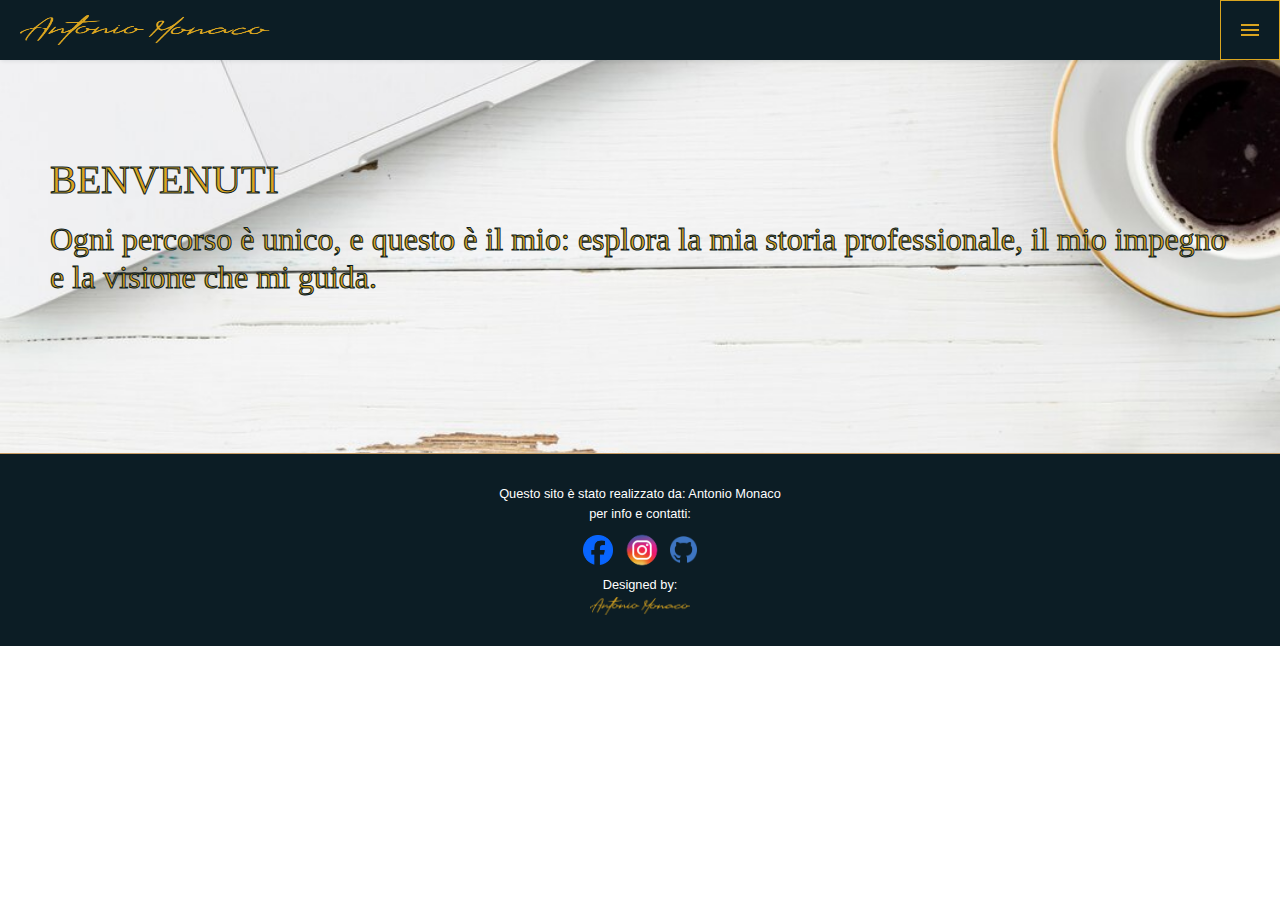
<file: index.html>
<!DOCTYPE html>

<html prefix="og: https://ogp.me/ns#">

<head>
  
    <meta property="og:title" content="Antonio Monaco" />
    <meta property="og:type" content="sito personale" />
    <meta property="og:url" content="https://amstyle94.github.io/" />
    <meta property="og:image" content="assets/img/firmaam.png" />

    <meta charset="UTF-8">
   
    <meta http-equiv="X-UA compatible" content="IE=edge">
    
    <meta name="viewport" content="width=device-width, initial-scale=1.0">

  <title>HOME</title>
  <link href="https://cdn.jsdelivr.net/npm/bootstrap@5.3.3/dist/css/bootstrap.min.css" rel="stylesheet" integrity="sha384-QWTKZyjpPEjISv5WaRU9OFeRpok6YctnYmDr5pNlyT2bRjXh0JMhjY6hW+ALEwIH" crossorigin="anonymous">
  
  
  <link rel="icon" href="assets/img/favicon.ico" type="assets/img/image/x-icon">

  <link rel="icon" href="assets/img/favicon-32x32.png" sizes="32x32" type="image/png">

  <link rel="icon" href="assets/img/favicon-16x16.png" sizes="16x16" type="image/png">
  
  <link rel="stylesheet" href="assets/css/style-index.css">

</head>


  <body>
    <heder class="heder">
      <a target="_blank" rel="noopener noreferrer" href="index.html" class="logo"><img class="imagelogo" src="assets/img/firmaam.png" alt="firma personale"></a>
    <input class="menu-btn" id="menu-btn" type="checkbox">
    <label for="menu-btn" class="menu-icon">
    <span class="nav-icon"></span>
    </label>
    <ul class="menu">
      <li><a target="_blank" rel="noopener noreferrer" href="story.html">Storia</li></a>
      <li><a target="_blank" rel="noopener noreferrer" href="cv.html">Curriculum Vitae</li></a>
      <li><a target="_blank" rel="noopener noreferrer" href="/contatti.html">Contacts</li></a>
    </ul>
    
   </heder> 
   
    <div class="cover" > 
      <p> <h1>BENVENUTI</h1> </p>
    <p><h2>Ogni percorso è unico, e questo è il mio: esplora la mia storia professionale, 
      il mio impegno e la visione che mi guida. </h2></p>
     </div>
    
 </div>
 <footer>
  Questo sito è stato realizzato da: Antonio Monaco <br>
  per info e contatti:<br>
  
  <a target="_blank" rel="noopener noreferrer" href="https://www.facebook.com/permalink.php/?story_fbid=111796483583291&id=109350463827893"><img class="imagefacebook" src="assets/img/fb.png"  title="facebook" alt="Facebook icon"></a>
  <a target="_blank" rel="noopener noreferrer" href="https://www.instagram.com/"><img class="imageistagram" src="assets/img/ista.webp" title="Instagram" alt="Instagram icon"></a>
  <a target="_blank" rel="noopener noreferrer" href="https://github.com/amstyle94/il-mio-sito-internet"><img class="imagegithub" src="assets/img/gi.webp" title="github" alt="github icon"></a> <BR>

      Designed by:<br>
     <img  src="assets/img/firmaam.png" class="imagefirmafooter" alt="firma personale">   
  
  </footer>

</body>

</html>
</file>
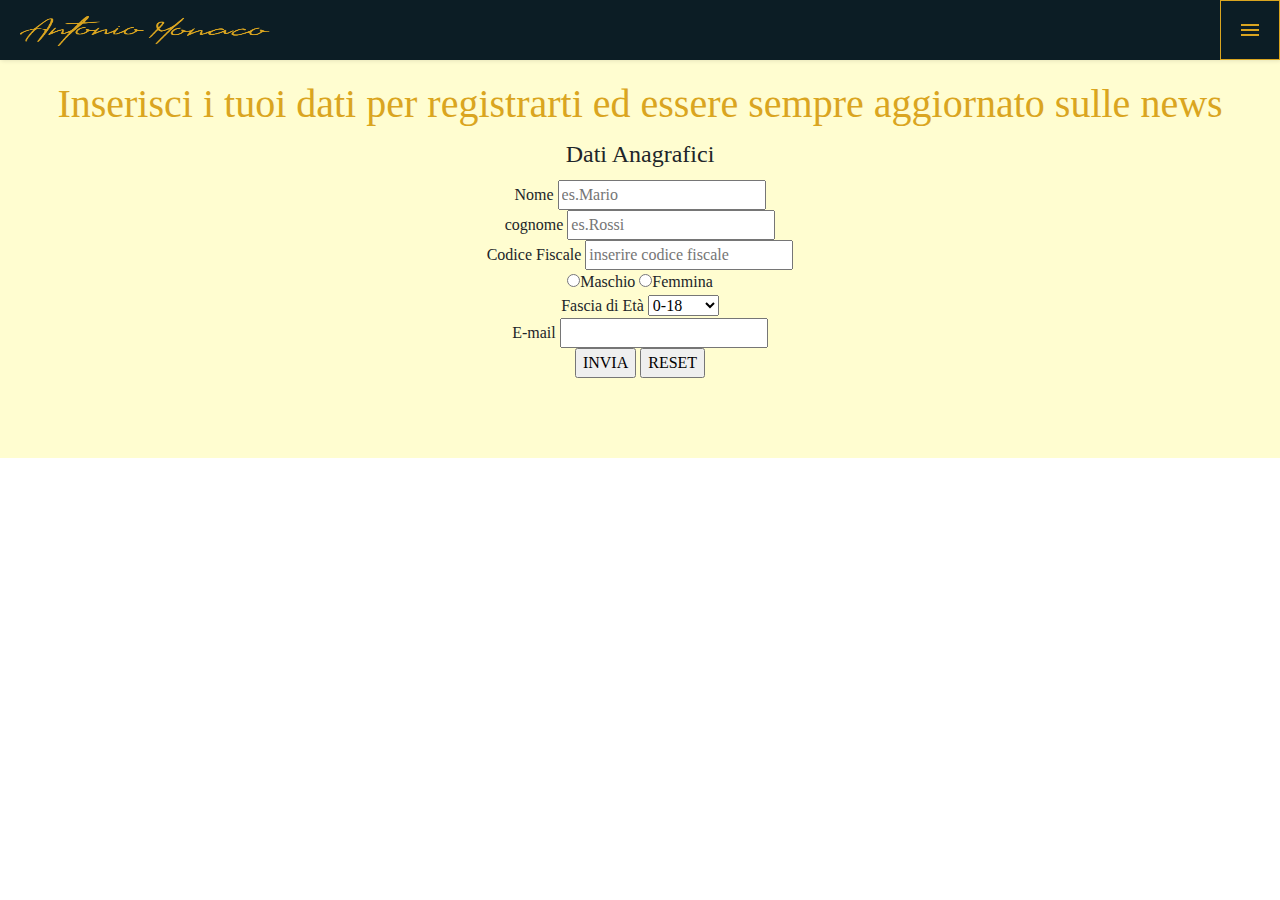
<file: contacts.html>
<!DOCTYPE html>

<html lang="it">

<head>

    <meta charset="UTF-8">
   
    <meta http-equiv="X-UA compatible" content="IE=edge">
    
    <meta name="viewport" content="width=device-width, initial-scale=1.0">

  <title>HOME</title>
  <link href="https://cdn.jsdelivr.net/npm/bootstrap@5.3.3/dist/css/bootstrap.min.css" rel="stylesheet" integrity="sha384-QWTKZyjpPEjISv5WaRU9OFeRpok6YctnYmDr5pNlyT2bRjXh0JMhjY6hW+ALEwIH" crossorigin="anonymous">
  
  
  <link rel="icon" href="assets/img/favicon.ico" type="assets/img/image/x-icon">

  <link rel="icon" href="assets/img/favicon-32x32.png" sizes="32x32" type="image/png">

  <link rel="icon" href="assets/img/favicon-16x16.png" sizes="16x16" type="image/png">
  
  <link rel="stylesheet" href="assets/css/style.css">

</head>


  <body>
    <heder class="heder">
     <a href="index.html" class="logo"><img src="assets/img/firmaam.png" width="250" height="30"></a>
    <input class="menu-btn" id="menu-btn" type="checkbox">
    <label for="menu-btn" class="menu-icon">
    <span class="nav-icon"></span>
    </label>
    <ul class="menu">
      <li><a href="story.html">Storia</li></a>
      <li><a href="cv.html">Curriculum Vitae</li></a>
      <li><a href="contacts.html">Contacts</li></a>
    </ul>
    
   </heder> 
   
    <div class="cover" > 
  <h1>Inserisci i tuoi dati per 
    registrarti ed essere sempre aggiornato sulle news
  </h1>
  <form action="salva-dati.php" method="post">
    <fieldset>
      <legend>Dati Anagrafici</legend>
      <label for="nome">Nome</label>
   <input type="text"name="nome" placeholder="es.Mario" required> <br>
   <label for="cognome">cognome</label>
   <input type="text" name="cognome" placeholder="es.Rossi" required> <br>
   <label for="codicefiscale">Codice Fiscale</label>
   <input type="text" name="codicefiscale" maxlength="16" placeholder="inserire codice fiscale" required><br>
   <div>

    <input type="radio"name="genere" value="m">Maschio
    <input type="radio"name="genere" value="f">Femmina
    </div>
   <label for="fasciaetà">Fascia di Età</label>
   <select name="fasciaetà">
    <option value="0-18">0-18</option>
    <option value="18-40">18-40</option>
    <option value="40-65">40-65</option>
    <option value="over65">over 65</option><br>
     </select><br>

    <label form="email">E-mail</label>
    <input type="email">
       </fieldset>

<input type="submit" value="INVIA">
<input type="reset" value="RESET">

  </form>
</div>
</body>

</html>
</file>
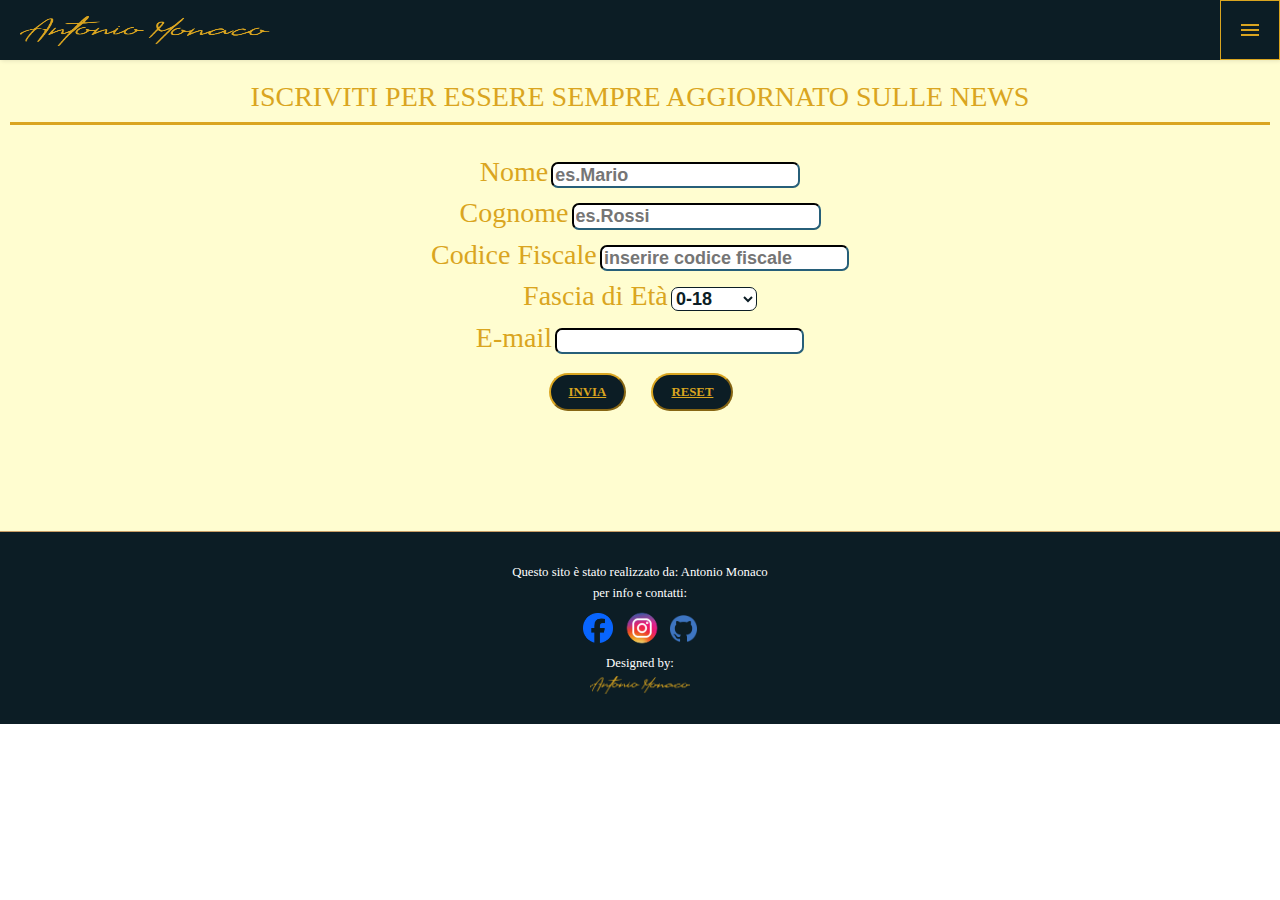
<file: contatti.html>
<!DOCTYPE html>

<html prefix="og: https://ogp.me/ns#">

<head>
  
    <meta property="og:title" content="Antonio Monaco" />
    <meta property="og:type" content="sito personale" />
    <meta property="og:url" content="https://amstyle94.github.io/" />
    <meta property="og:image" content="assets/img/firmaam.png" />
    <meta charset="UTF-8">
   
    <meta http-equiv="X-UA compatible" content="IE=edge">
    
    <meta name="viewport" content="width=device-width, initial-scale=1.0">

  <title>CONTATTI</title>
  <link href="https://cdn.jsdelivr.net/npm/bootstrap@5.3.3/dist/css/bootstrap.min.css" rel="stylesheet" integrity="sha384-QWTKZyjpPEjISv5WaRU9OFeRpok6YctnYmDr5pNlyT2bRjXh0JMhjY6hW+ALEwIH" crossorigin="anonymous">
  
  
  <link rel="icon" href="assets/img/favicon.ico" type="assets/img/image/x-icon">

  <link rel="icon" href="assets/img/favicon-32x32.png" sizes="32x32" type="image/png">

  <link rel="icon" href="assets/img/favicon-16x16.png" sizes="16x16" type="image/png">
  
  <link rel="stylesheet" href="assets/css/style.css">

</head>


  <body>
    <heder class="heder">
     <a href="index.html" class="logo"><img class="imagelogo" src="assets/img/firmaam.png" alt="firma personale" ></a>
    <input class="menu-btn" id="menu-btn" type="checkbox">
    <label for="menu-btn" class="menu-icon">
    <span class="nav-icon"></span>
    </label>
    <ul class="menu">
      <li><a href="story.html">Storia</li></a>
      <li><a href="cv.html">Curriculum Vitae</li></a>
      <li><a href="contatti.html">Contacts</li></a>
    </ul>
    
   </heder> 
   
    <div class="cover" > 
  <h3>ISCRIVITI PER ESSERE SEMPRE AGGIORNATO SULLE NEWS
  </h3>
  
  <form action="salva-dati.php" method="post">
    <div class ="daticontatti">
    <fieldset>
      <label for="nome"><h3>Nome</h3></label>
   <input class="casella" type="text"name="nome" placeholder="es.Mario" required> <br>
   <label for="cognome"><h3>Cognome</h3></label>
   <input class="casella" type="text" name="cognome" placeholder="es.Rossi" required> <br>
   <label for="codicefiscale"><h3>Codice Fiscale</h3></label>
   <input class="casella" type="text" name="codicefiscale" maxlength="16" placeholder="inserire codice fiscale" required><br>
   
   <label for="fasciaetà"><h3>Fascia di Età</h3></label>
   <select class="casella" name="fasciaetà">
    <option value="0-18">0-18</option>
    <option value="18-40">18-40</option>
    <option value="40-65">40-65</option>
    <option value="over65">over 65</option><br>
     </select><br>

    <label form="email"><h3>E-mail</h3></label>
    <input class="casella" type="email">
       </fieldset>

<input class="invia" type="submit" value= "INVIA">
<input class="reset" type="reset" value="RESET">
    
  </form></div></div>
  <footer>
    Questo sito è stato realizzato da: Antonio Monaco <br>
    per info e contatti:<br>
    
    <a target="_blank" rel="noopener noreferrer" href="https://www.facebook.com/permalink.php/?story_fbid=111796483583291&id=109350463827893"><img class="imagefacebook" src="assets/img/fb.png"  title="facebook" alt="Facebook icon"></a>
    <a target="_blank" rel="noopener noreferrer"  href="https://www.instagram.com/"><img class="imageistagram" src="assets/img/ista.webp" title="Instagram" alt="Instagram icon"></a>
    <a target="_blank" rel="noopener noreferrer" href="https://github.com/amstyle94/il-mio-sito-internet"><img class="imagegithub" src="assets/img/gi.webp" title="github" alt="github icon"></a> <BR>

        Designed by:<br>
       <img  src="assets/img/firmaam.png" class="imagefirmafooter" alt="firma personale">   
    
    </footer>

</body>

</html>
</file>
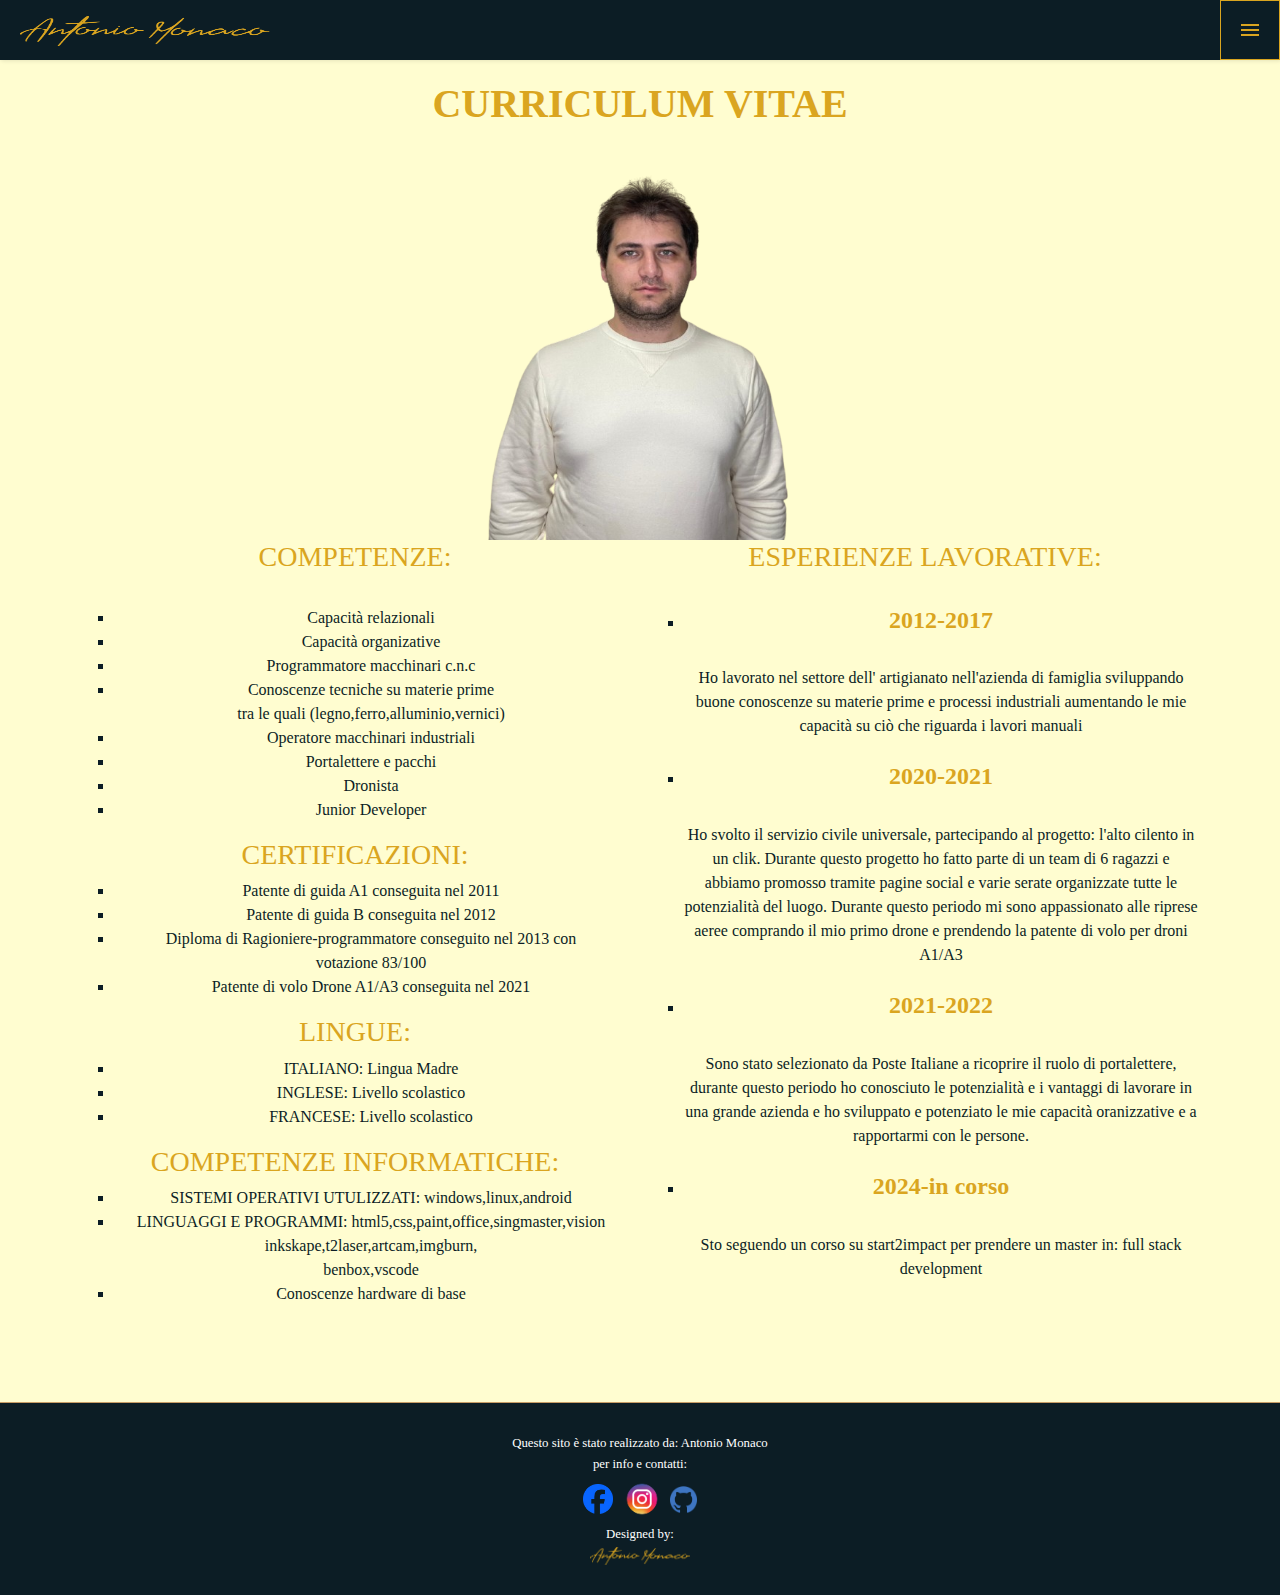
<file: cv.html>
<!DOCTYPE html>

<html prefix="og: https://ogp.me/ns#">

<head>
  
    <meta property="og:title" content="Antonio Monaco" />
    <meta property="og:type" content="sito personale" />
    <meta property="og:url" content="https://amstyle94.github.io/" />
    <meta property="og:image" content="assets/img/firmaam.png" />
  <meta charset="UTF-8">
  <meta name="viewport" content="width=device-width, initial-scale=1.0">
  <link href="https://cdn.jsdelivr.net/npm/bootstrap@5.3.3/dist/css/bootstrap.min.css" rel="stylesheet" integrity="sha384-QWTKZyjpPEjISv5WaRU9OFeRpok6YctnYmDr5pNlyT2bRjXh0JMhjY6hW+ALEwIH" crossorigin="anonymous">
  
  <title>c.v</title>
  <link rel="icon" href="assets/img/favicon.ico" type="assets/img/image/x-icon">

  <link rel="icon" href="assets/img/favicon-32x32.png" sizes="32x32" type="image/png">

  <link rel="icon" href="assets/img/favicon-16x16.png" sizes="16x16" type="image/png">
  
  <link rel="stylesheet" href="assets/css/style.css">


</head>
<body>
  <heder class="heder">
    <a href="index.html" class="logo"><img class="imagelogo" src="assets/img/firmaam.png" alt="firma personale" ></a>
   <input class="menu-btn" id="menu-btn" type="checkbox">
   <label for="menu-btn" class="menu-icon">
   <span class="nav-icon"></span>
   </label>
   <ul class="menu">
     <li><a href="story.html">Storia</li></a>
     <li><a href="cv.html">Curriculum Vitae</li></a>
     <li><a href="/contatti.html">Contacts</li></a>
   </ul>
   </heder>  
   <div class="cover" > 
  <div class="container text-center">
    <div class="row">
      <div class="col1">
       <h1><STRONG>CURRICULUM VITAE</STRONG></h1> <BR>
        <img class="imagepersonale" src="assets/img/fotopersonal.png" alt="miafotopersonale" >
      </div>
    
      <div class="col">
       <h3>COMPETENZE:</h3><BR>
          <ul class="a">
            <li>Capacità relazionali</li>
            <li>Capacità organizative</li>
            <li>Programmatore macchinari c.n.c</li>
            <li>Conoscenze tecniche su materie prime<br>
            tra le quali (legno,ferro,alluminio,vernici)</li>
            <li>Operatore macchinari industriali</li>
            <li>Portalettere e pacchi</li>
            <li>Dronista</li>
            <li>Junior Developer</li>
          </ul>
          <H3>CERTIFICAZIONI:</H3>
          <ul class="a">
            <li>Patente di guida A1 conseguita nel 2011</li>
            <li>Patente di guida B conseguita nel 2012</li>
            <li>Diploma di Ragioniere-programmatore conseguito nel 2013 con<br>
            votazione 83/100</li>
            <li>Patente di volo Drone A1/A3 conseguita nel 2021</li>
          </ul>
          <h3>LINGUE:</h3>
          <ul class="a">
            <li>ITALIANO: Lingua Madre</li>
            <li>INGLESE: Livello scolastico</li>
            <li>FRANCESE: Livello scolastico</li>
          </ul>
          <h3>COMPETENZE INFORMATICHE: </h3>
          <ul class="a">
            <li>SISTEMI OPERATIVI UTULIZZATI:
               windows,linux,android</li>
               <li>LINGUAGGI E PROGRAMMI:
                html5,css,paint,office,singmaster,vision
                inkskape,t2laser,artcam,imgburn,<br>benbox,vscode
               </li>
               <li>Conoscenze hardware di base</li>
          </ul>


      </div>
      <div class="col">
        <h3>ESPERIENZE LAVORATIVE:</h3><br>
        <ul class="a">
          <li><h4><strong>2012-2017 </strong></h4><br>
          Ho lavorato nel settore dell' artigianato 
          nell'azienda di famiglia sviluppando buone conoscenze
          su materie prime e  processi industriali aumentando le mie 
          capacità su ciò che riguarda i lavori manuali</li><br>
          <li><h4><strong> 2020-2021</strong></h4><br>
            Ho svolto il servizio civile universale, partecipando al progetto:
            l'alto cilento in un clik. Durante questo progetto ho fatto parte di un team di 6 ragazzi
            e abbiamo promosso tramite pagine social e varie serate organizzate tutte le potenzialità del luogo.
            Durante questo periodo mi sono appassionato alle riprese aeree comprando il mio primo drone e prendendo la patente di volo 
            per droni A1/A3
          </li><br>
            <li><h4><strong>2021-2022</strong></h4><br>
            Sono stato selezionato da Poste Italiane a ricoprire il ruolo di portalettere, durante questo periodo
            ho conosciuto le potenzialità e i vantaggi di lavorare in una grande azienda e ho sviluppato e potenziato
            le mie capacità oranizzative e a rapportarmi con le persone.
          </li><br>
            <li><h4><strong>2024-in corso </strong></h4><br>
            Sto seguendo un corso su start2impact per prendere un master in: full stack development</li>

          
        </ul>
      </div>
    
    </div>

  </div>
  </div>
</div>
<footer>
  Questo sito è stato realizzato da: Antonio Monaco <br>
  per info e contatti:<br>
  
  <a target="_blank" rel="noopener noreferrer" href="https://www.facebook.com/permalink.php/?story_fbid=111796483583291&id=109350463827893"><img class="imagefacebook" src="assets/img/fb.png"  title="facebook" alt="Facebook icon"></a>
  <a target="_blank" rel="noopener noreferrer" href="https://www.instagram.com/"><img class="imageistagram" src="assets/img/ista.webp" title="Instagram" alt="Instagram icon"></a>
  <a target="_blank" rel="noopener noreferrer" href="https://github.com/amstyle94/il-mio-sito-internet"><img class="imagegithub" src="assets/img/gi.webp" title="github" alt="github icon"></a> <BR>

      Designed by:<br>
     <img  src="assets/img/firmaam.png" class="imagefirmafooter" alt="firma personale">   
  
  </footer>

</body>

</html>
</file>
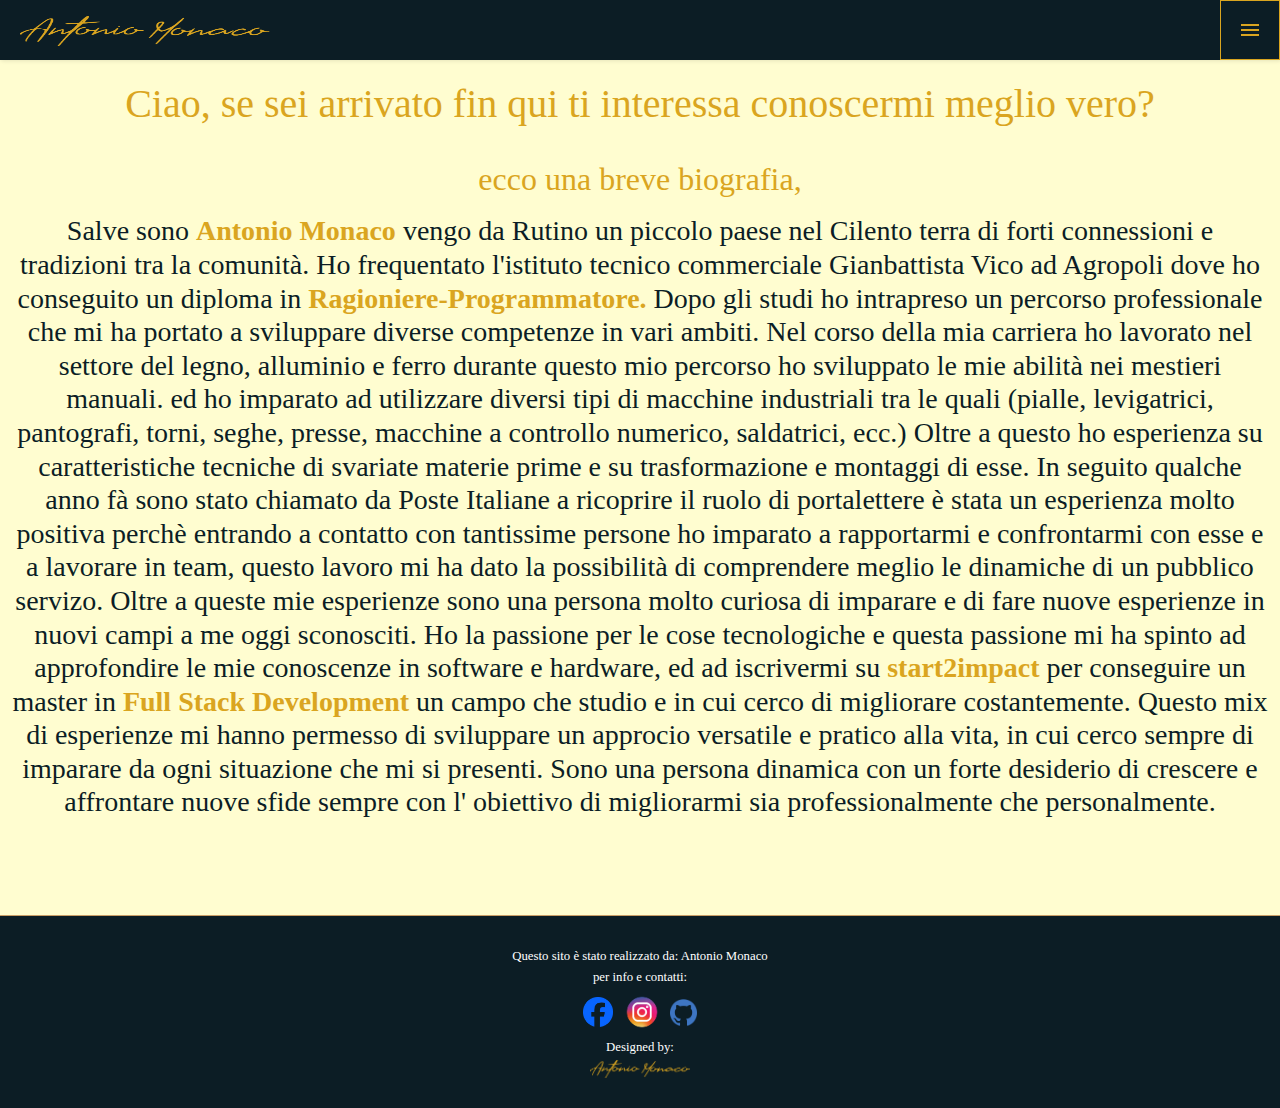
<file: story.html>
<!DOCTYPE html>

<html prefix="og: https://ogp.me/ns#">

<head>
  
    <meta property="og:title" content="Antonio Monaco" />
    <meta property="og:type" content="sito personale" />
    <meta property="og:url" content="https://amstyle94.github.io/" />
    <meta property="og:image" content="assets/img/firmaam.png" />

    <meta charset="UTF-8">
   
    <meta http-equiv="X-UA compatible" content="IE=edge">
    
    <meta name="viewport" content="width=device-width, initial-scale=1.0">
    <link href="https://cdn.jsdelivr.net/npm/bootstrap@5.3.3/dist/css/bootstrap.min.css" rel="stylesheet" integrity="sha384-QWTKZyjpPEjISv5WaRU9OFeRpok6YctnYmDr5pNlyT2bRjXh0JMhjY6hW+ALEwIH" crossorigin="anonymous">
  <title>STORIA</title>

  <link rel="icon" href="assets/img/favicon.ico" type="assets/img/image/x-icon">

  <link rel="icon" href="assets/img/favicon-32x32.png" sizes="32x32" type="image/png">

  <link rel="icon" href="assets/img/favicon-16x16.png" sizes="16x16" type="image/png">
  
  <link rel="stylesheet" href="assets/css/style.css">

</head>

<body><heder class="heder">
  <a href="index.html" class="logo"><img class="imagelogo" src="assets/img/firmaam.png" alt="firma personale" ></a>
 <input class="menu-btn" id="menu-btn" type="checkbox">
 <label for="menu-btn" class="menu-icon">
 <span class="nav-icon"></span>
 </label>
 <ul class="menu">
   <li><a href="story.html">Storia</li></a>
   <li><a href="cv.html">Curriculum Vitae</li></a>
   <li><a href="/contatti.html">Contacts</li></a>
 </ul>
 </heder> 
  
 <div class="cover" > 
  <h1>Ciao, se sei arrivato fin qui ti interessa conoscermi meglio vero?</h1><br>
  <h2>ecco una breve biografia, </h2> <p><h3><div class="testostoria">
  Salve sono <strong>Antonio Monaco</strong> vengo da Rutino un piccolo paese nel Cilento terra di 
  forti connessioni e tradizioni tra la comunità. Ho frequentato l'istituto tecnico commerciale Gianbattista Vico 
  ad Agropoli dove ho conseguito un diploma in <strong>Ragioniere-Programmatore.</strong>  Dopo gli studi ho intrapreso
  un percorso professionale che mi ha portato a sviluppare diverse competenze in vari ambiti.
  Nel corso della mia carriera ho lavorato nel settore del legno, alluminio e ferro durante questo mio percorso ho 
  sviluppato le mie abilità nei mestieri manuali. ed ho imparato ad utilizzare diversi tipi di macchine
  industriali tra le quali (pialle, levigatrici, pantografi, torni, seghe, presse, macchine a controllo numerico,
   saldatrici, ecc.)
  Oltre a questo ho esperienza su caratteristiche tecniche di svariate materie prime e su trasformazione e montaggi di esse.
   In seguito qualche anno fà sono stato chiamato
  da Poste Italiane a ricoprire il ruolo di portalettere è stata un esperienza molto positiva perchè entrando a contatto con tantissime persone 
  ho imparato a rapportarmi e confrontarmi con esse e a lavorare in team, 
  questo lavoro mi ha dato la possibilità di comprendere meglio le dinamiche di un pubblico servizo.
  Oltre a queste mie esperienze sono una persona molto curiosa di imparare e di fare nuove esperienze in nuovi campi a me oggi sconosciti.
  Ho la passione per le cose tecnologiche e questa passione mi ha spinto ad approfondire le mie conoscenze in software e hardware,
   ed ad iscrivermi su <strong>start2impact</strong> per conseguire un master in <strong>Full Stack Development</strong> 
   un campo che studio e in cui cerco di migliorare costantemente.
  Questo mix di esperienze mi hanno permesso di sviluppare un approcio versatile
  e pratico alla vita, in cui cerco sempre di imparare da ogni situazione che mi si presenti.
  Sono una persona dinamica con un forte desiderio di crescere e affrontare nuove sfide sempre con l' obiettivo di migliorarmi 
  sia professionalmente che personalmente.
</h3></p></div></div>
<footer>
  Questo sito è stato realizzato da: Antonio Monaco <br>
  per info e contatti:<br>
  
  <a target="_blank" rel="noopener noreferrer" href="https://www.facebook.com/permalink.php/?story_fbid=111796483583291&id=109350463827893"><img class="imagefacebook" src="assets/img/fb.png"  title="facebook" alt="Facebook icon"></a>
  <a target="_blank" rel="noopener noreferrer" href="https://www.instagram.com/"><img class="imageistagram" src="assets/img/ista.webp" title="Instagram" alt="Instagram icon"></a>
  <a target="_blank" rel="noopener noreferrer" href="https://github.com/amstyle94/il-mio-sito-internet"><img class="imagegithub" src="assets/img/gi.webp" title="github" alt="github icon"></a> <BR>

      Designed by:<br>
     <img  src="assets/img/firmaam.png" class="imagefirmafooter" alt="firma personale">   
  
  </footer>

</body>

</html>
</file>
<file: assets/css/style-index.css>
body{
  margin: 0;
  font-family: Arial, Helvetica, sans-serif;
  background-color: rgb(255, 255, 255);
  position:relative;

}
.cover{
  background-color: rgba(252, 252, 252, 0.966);
  padding-block: 140px;
  padding-inline: 50px;
  background-image: url("../img/home1.jpg");
  background-repeat: no-repeat;
background-size: cover;
background-position:center center;
}
h1,h2,p {
  color: rgb(218, 165, 32);
  font-family: fantasy  ;
  size: 10px;
 -webkit-text-stroke-width: 1px;
 -webkit-text-stroke-color: rgb(12, 29, 37) ;
}
a{
   color: rgb(218,165,32);
}

.heder {
  background-color: rgb(12, 29, 37);
  box-shadow: 1px 1px 4px 0px rgba(12,29,37,.1);
  position: fixed;
  width: 100%;
  z-index: 1;
}

.heder ul{
 margin: 0;
padding: 0;
list-style: none;
overflow: hidden;
background-color: rgb(12,29,37);

}

.heder ul a{
  display: block;
  padding: 20px;
border right: 1px solid red;
text-decoration: none;
}


.heder ul a:hover{
  background-color: rgba(26, 87, 116, 0.692);
  
}

.heder .logo{
  float: left;
  font-size: 25px;
  padding: 10px 20px;
}

.heder .menu  {
  clear: both;
  max-height: 0;
  transition: max-height 1.2s ease-out ;
}

.heder .menu-icon{
  border:1px solid rgb(218, 165, 32) ;
  padding: 28px 20px;
  position: relative;
  float: right;
  cursor: pointer;

}
.heder .menu-icon .nav-icon{
  background-color: rgb(218, 165, 32);
  display: block;
  width: 18px;
  height: 2px;
  position: relative;
  transition: background-color .2s ease-out;

}

.heder .menu-icon .nav-icon::before,
.heder .menu-icon .nav-icon::after
{
background-color: rgb(218, 165, 32);
content: "";
display: block;
height: 100%;
width: 100%;
transition: all .2s ease-out;
position:absolute;
}
.heder .menu-icon .nav-icon::before {
  top: 5px;
}
.heder .menu-icon .nav-icon::after {
  top: -5px;
}
.heder .menu-btn {
 display: none
}
.heder .menu-btn:checked ~ .menu {
  max-height: 240px;
}
.heder .menu-btn:checked ~ .menu-icon .nav-icon{
  background-color: transparent;
}
.heder .menu-btn:checked ~ .menu-icon .nav-icon::before{
  transform: rotate(-45deg);
  top:0
}
.heder .menu-btn:checked ~ .menu-icon .nav-icon::after{
  transform: rotate(45deg);
  top:0
}

@media(min-width :48em) {
  .heder li{
    float: left;
  }
  .heder li a{
    padding:20px 30px;
  }
  .heder .menu{
    clear: none;
    float: right;
    max-height: 0;
  }
}
footer{
	border-top: 1px solid #C99D66; /* primary-color */
	text-align:center;
	padding:30px 10px;
	line-height: 1.6em;
	font-size:0.8em;
	background-color: rgb(12, 29, 37);
	color:rgb(255, 255, 255);
}

footer a{
	color:#F0776C; /* secondary-color*/
}

footer a:hover{
	color:#FF968C; /* light seconday color*/	
}

footer .credits {
	max-width:300px;
	margin:auto;
}

footer .credits a img {
  -o-transition: opacity .2 ease-in;
  -ms-transition: opacity .2s ease-in;
  -moz-transition: opacity .2s ease-in;
  -webkit-transition: opacity .2s ease-in;
  transition: opacity .2s ease
}

footer .credits a img:hover {
	opacity:0.6;
}
.imagegithub { 
  width: 27px; 
}
.imagefirmafooter{
  width:100px ;
}
.imageistagram{
  width: 50px;
}
.imagefacebook{
  width: 30px;
}
.imagelogo{
  width:250px;
  height:30px
}
.imagepersonale{
  width: 320px;
  height: 380px ;
}
</file>
<file: assets/css/style.css>
body{
  margin: 0;
  font-family: 'Times New Roman', Times, serif;
  background-color: rgb(255, 255, 255);
  position:relative;
  

}
.col1{
  position: relative;
}
ul.a {
  list-style-type:square;
   color: rgb(12,29, 37);
  
}
.cover{
  background-color: rgba(255,253,208);
  padding-block: 80px;
  padding-inline: 10px;
  background-repeat: no-repeat;
background-size: cover;
background-position:  center center ;
text-align: center;
}
h1,h2{
  color: rgb(218,165,32);
  font-family: 'Times New Roman', Times, serif;
}
h3{
  color:rgb(218, 165, 32);
  font-family:'Times New Roman', Times, serif;
}
.daticontatti{
  border-top: 3px solid rgb(218, 165,32); 
  text-align:center;
	padding:30px 10px;
	line-height: 1.6em;
	font-size:0.8em;
	color:rgb(218, 165, 32);}

.testostoria{color:rgb(12, 29, 37);
  font-family:'Times New Roman', Times, serif;

}
strong{
  color: rgb(218,165,32);
}

a{
   color: rgb(218,165,32);
}

.heder {
  background-color: rgb(12, 29, 37);
  box-shadow: 1px 1px 4px 0px rgba(0,0,0,.1);
  position: fixed;
  width: 100%;
  z-index: 1;
}

.heder ul{
 margin: 0;
padding: 0;
list-style: none;
overflow: hidden;
background-color: rgb(12,29,37);

}

.heder ul a{
  display: block;
  padding: 20px;
text-decoration: none;
}

.heder competenze ul {
  background-color: aqua;

}

.heder ul a:hover{
  background-color: rgba(26, 87, 116, 0.692);
  
}

.heder .logo{
  float: left;
  font-size: 25px;
  padding: 10px 20px;
}

.heder .menu  {
  clear: both;
  max-height: 0;
  transition: max-height 1.2s ease-out ;
}

.heder .menu-icon{
  border:1px solid rgb(218, 165, 32) ;
  padding: 28px 20px;
  position: relative;
  float: right;
  cursor: pointer;

}
.heder .menu-icon .nav-icon{
  background-color: rgb(218, 165, 32);
  display: block;
  width: 18px;
  height: 2px;
  position: relative;
  transition: background-color .2s ease-out;

}

.heder .menu-icon .nav-icon::before,
.heder .menu-icon .nav-icon::after
{
background-color: rgb(218, 165, 32);
content: "";
display: block;
height: 100%;
width: 100%;
transition: all .2s ease-out;
position:absolute;
}
.heder .menu-icon .nav-icon::before {
  top: 5px;
}
.heder .menu-icon .nav-icon::after {
  top: -5px;
}
.heder .menu-btn {
 display: none
}
.heder .menu-btn:checked ~ .menu {
  max-height: 240px;
}
.heder .menu-btn:checked ~ .menu-icon .nav-icon{
  background-color: transparent;
}
.heder .menu-btn:checked ~ .menu-icon .nav-icon::before{
  transform: rotate(-45deg);
  top:0
}
.heder .menu-btn:checked ~ .menu-icon .nav-icon::after{
  transform: rotate(45deg);
  top:0
}

@media(min-width :48em) {
  .heder li{
    float: left;
  }
  .heder li a{
    padding:20px 30px;
  }
  .heder .menu{
    clear: none;
    float: right;
    max-height: 0;
  }
}
footer{
	border-top: 1px solid #C99D66; /* primary-color */
	text-align:center;
	padding:30px 10px;
	line-height: 1.6em;
	font-size:0.8em;
	background-color: rgb(12, 29, 37);
	color:rgb(255, 255, 255);
}

footer a{
	color:#F0776C; /* secondary-color*/
}

footer a:hover{
	color:#FF968C; /* light seconday color*/	
}

footer .credits {
	max-width:300px;
	margin:auto;
}

footer .credits a img {
  -o-transition: opacity .2 ease-in;
  -ms-transition: opacity .2s ease-in;
  -moz-transition: opacity .2s ease-in;
  -webkit-transition: opacity .2s ease-in;
  transition: opacity .2s ease
}

footer .credits a img:hover {
	opacity:0.6;
}

.imagegithub { 
  width: 27px; 
}
.imagefirmafooter{
  width:100px ;
}
.imageistagram{
  width: 50px;
}
.imagefacebook{
  width: 30px;
}
.imagelogo{
  width:250px;
  height:30px
}
.imagepersonale{
  width: 320px;
  height: 380px ;
}
.invia{
  background-color:rgb(12, 29, 37);
  border-color: rgb(218, 165, 32);
  color: rgb(218, 165, 32);
  padding: 7px 18px;
  text-decoration:underline;
  margin: 8px 12px;
  cursor:pointer;
  font-weight: bolder;
  border-radius: 20px ;
  
}
.reset{
  background-color: rgb(12, 29, 37);
  border-color:rgb(218, 165, 32);
  color: rgb(218, 165, 32);
  padding: 7px 18px;
  text-decoration:underline;
  margin: 10px 10px;
  cursor:pointer;
  font-weight: bolder;
  border-radius: 20px;
}
.casella{
  border-color: rgb(12,29, 37);
  background-color:rgb(255, 255, 255);
  color:rgb(12,29,37);
  font-size: 18px;
  font-weight: bold;
  font-family:Arial, Helvetica, sans-serif;
  border-radius: 7px;

}
</file>
